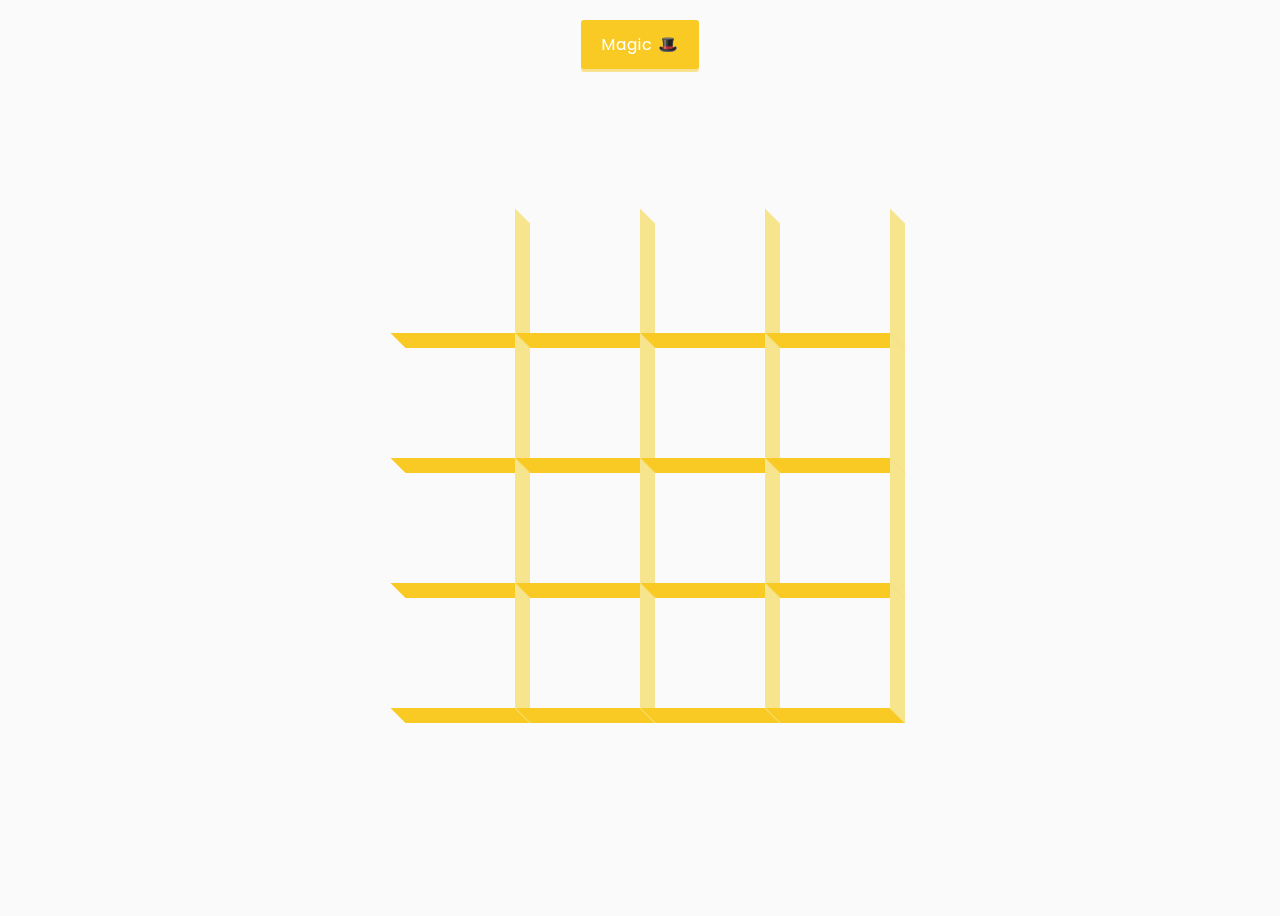
<file: Animated 3D Boxes/index.html>
<!DOCTYPE html>
<html lang="en">
<head>
    <meta charset="UTF-8">
    <meta http-equiv="X-UA-Compatible" content="IE=edge">
    <meta name="viewport" content="width=device-width, initial-scale=1.0">
    <link 
        rel="stylesheet" 
        href="https://cdnjs.cloudflare.com/ajax/libs/font-awesome/5.14.0/css/all.min.css" 
        integrity="sha512-1PKOgIY59xJ8Co8+NE6FZ+LOAZKjy+KY8iq0G4B3CyeY6wYHN3yt9PW0XpSriVlkMXe40PTKnXrLnZ9+fkDaog==" 
        crossorigin="anonymous" 
    />
    <link rel="stylesheet" href="style.css">
    <title>3D Boxes Background</title>
</head>
<body>
    <button id="btn" class="magic">Magic 🎩</button>
    <div id="boxes" class="boxes">
    </div>

    <script src="script.js"></script>
</body>
</html>
</file>
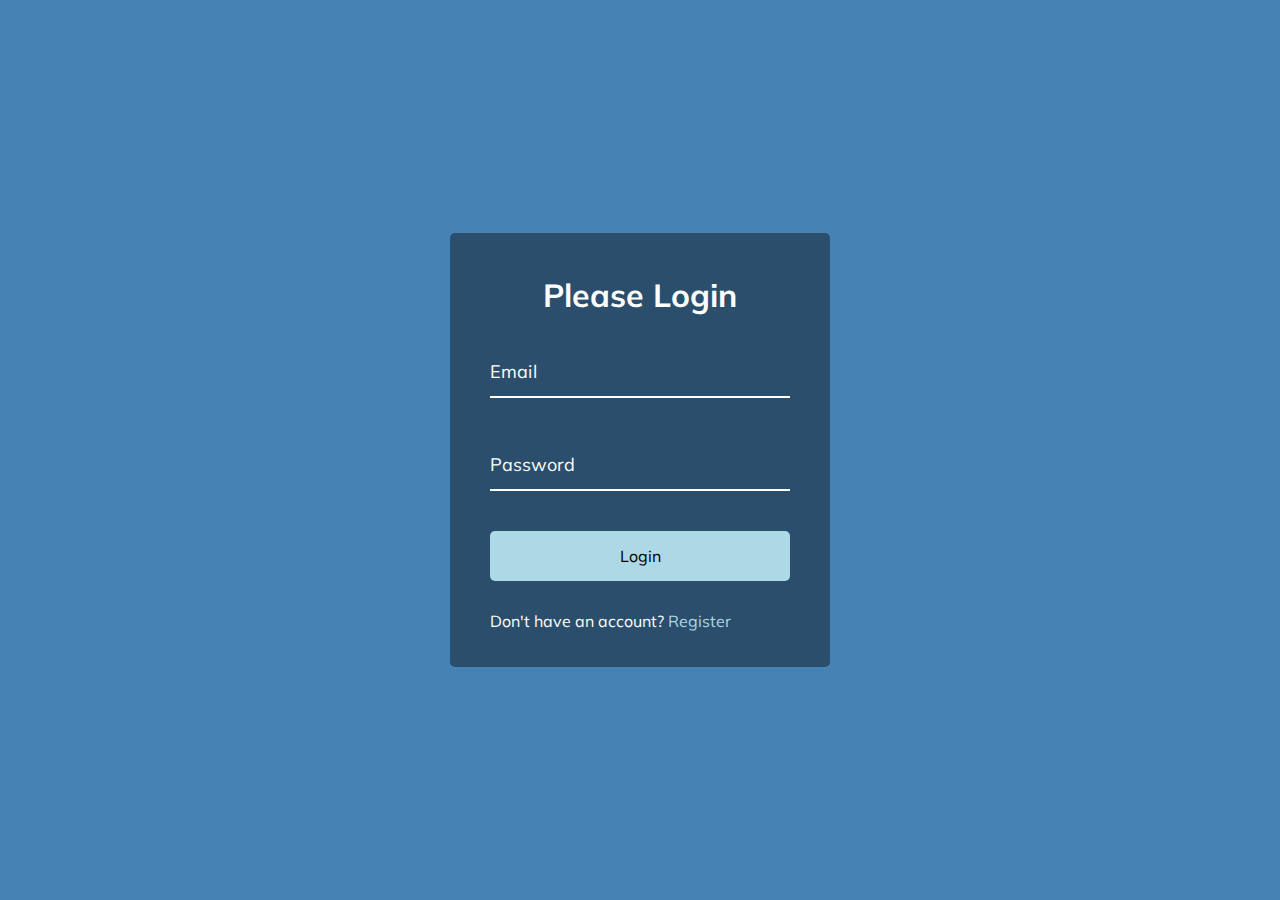
<file: Form Input Wave/index.html>
<!DOCTYPE html>
<html lang="en">
<head>
    <meta charset="UTF-8">
    <meta http-equiv="X-UA-Compatible" content="IE=edge">
    <meta name="viewport" content="width=device-width, initial-scale=1.0">
    <link rel="stylesheet" href="style.css">
    <title>Form Input Wave</title>
</head>
<body>
    <div class="container">
        <h1>Please Login</h1>
        <form>
            <div class="form-control">
                <input required type="text">
                <label>Email</label>
            </div>
            
            <div class="form-control">
                <input required type="password">
                <label>Password</label>
            </div>
            
            <button class="btn">Login</button>

            <p class="text">Don't have an account? <a href="#">Register</a> </p>
        </form>
    </div>
    
    <script src="script.js"></script>
</body>
</html>
</file>
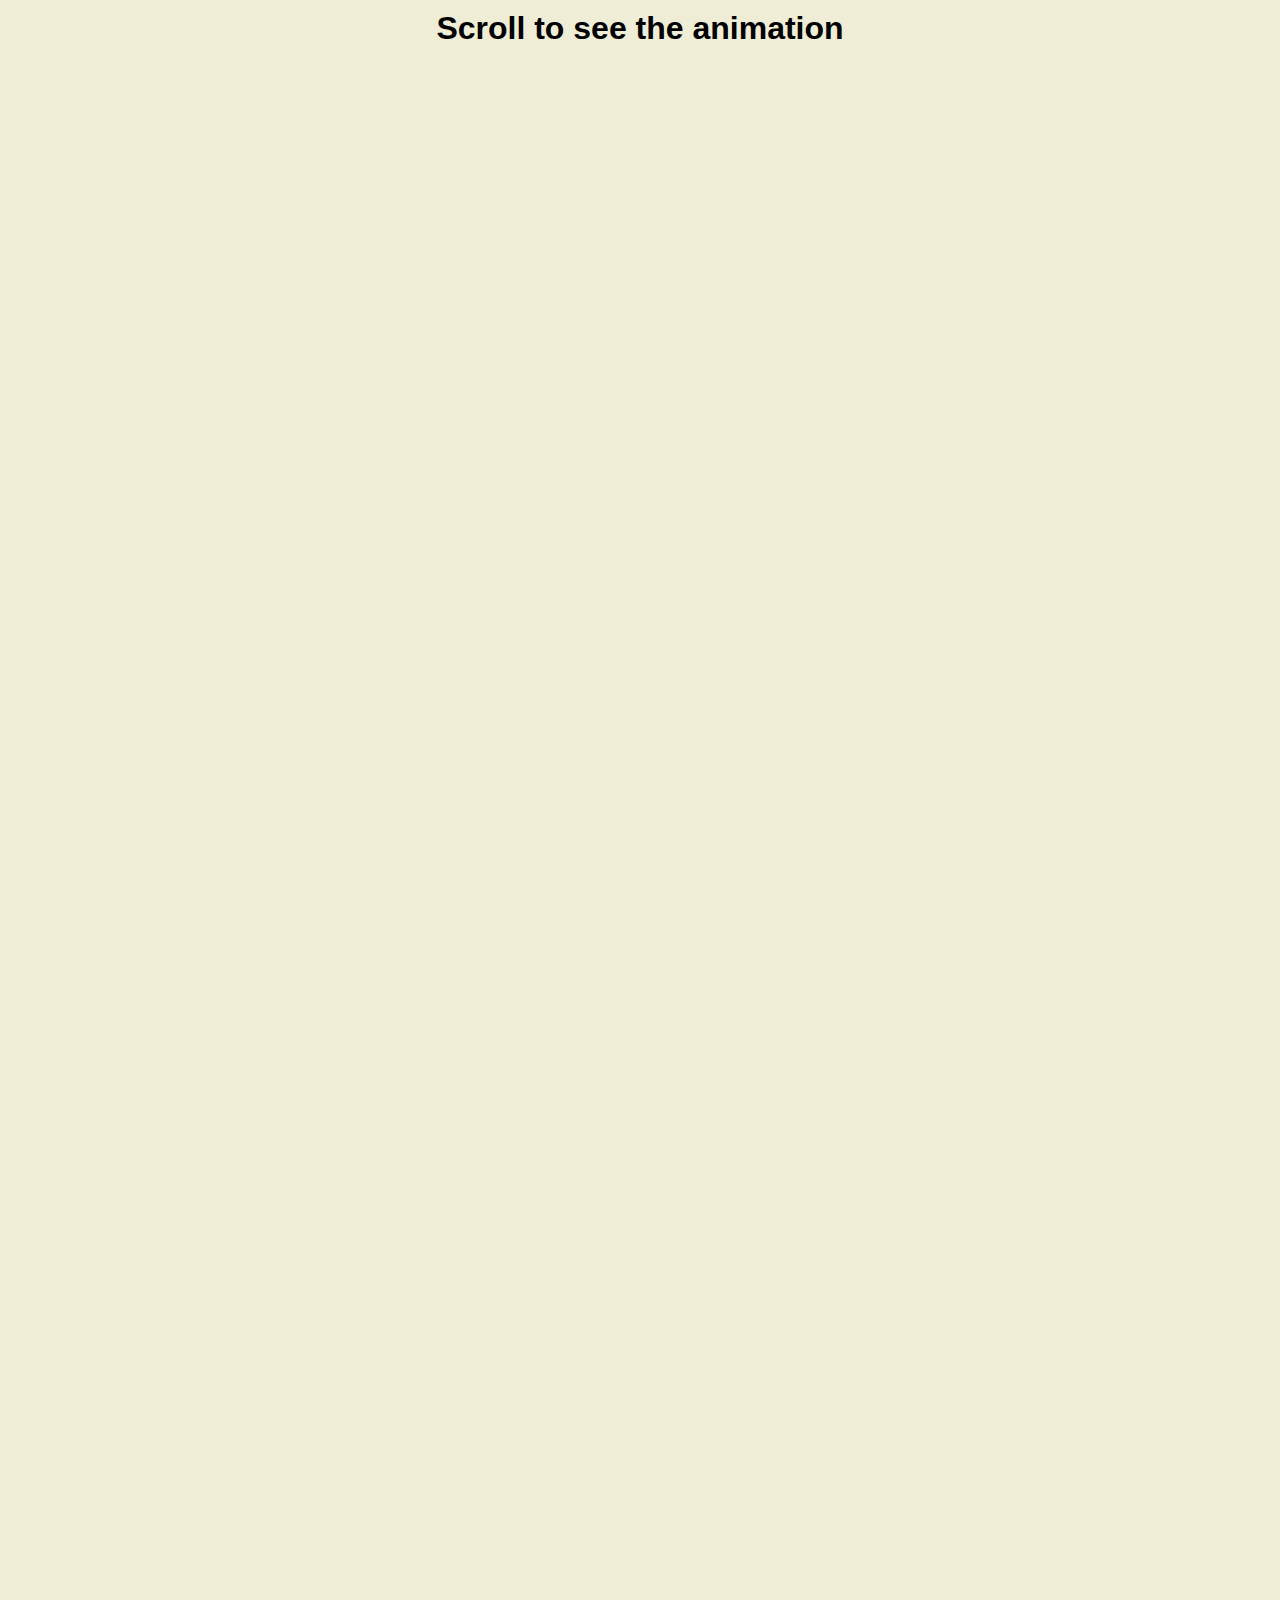
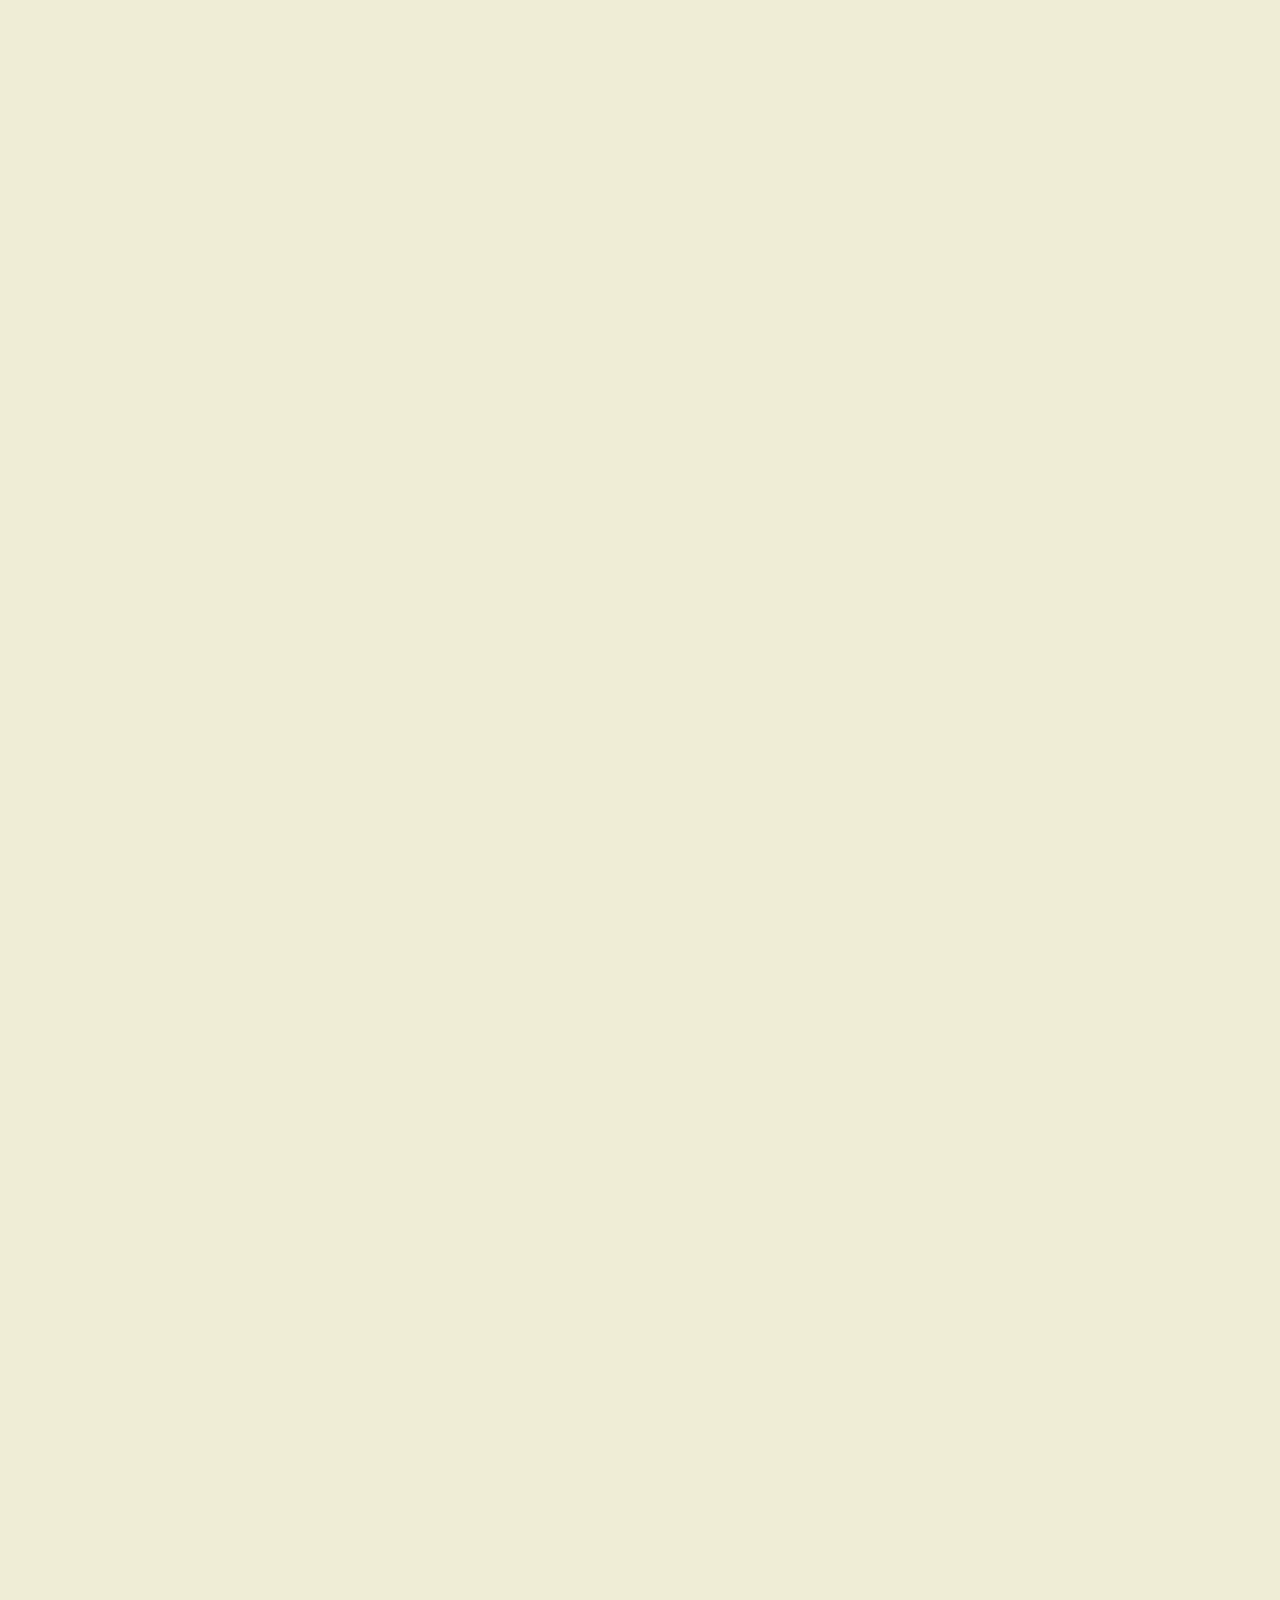
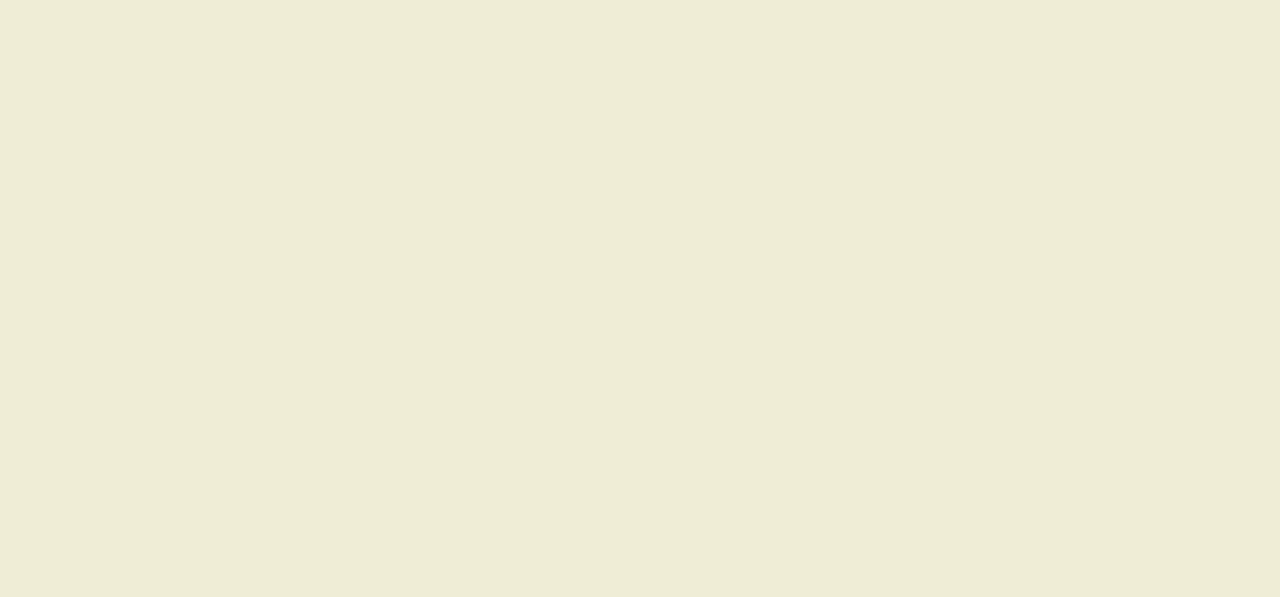
<file: Scroll Animation/index.html>
<!DOCTYPE html>
<html lang="en">
<head>
    <meta charset="UTF-8">
    <meta http-equiv="X-UA-Compatible" content="IE=edge">
    <meta name="viewport" content="width=device-width, initial-scale=1.0">
    <link rel="stylesheet" href="style.css">
    <title>Scroll Animation</title>
</head>
<body>
    <h1>Scroll to see the animation</h1>
    <div class="box"><h2>Content</h2></div>
    <div class="box"><h2>Content</h2></div>
    <div class="box"><h2>Content</h2></div>
    <div class="box"><h2>Content</h2></div>
    <div class="box"><h2>Content</h2></div>
    <div class="box"><h2>Content</h2></div>
    <div class="box"><h2>Content</h2></div>
    <div class="box"><h2>Content</h2></div>
    <div class="box"><h2>Content</h2></div>
    <div class="box"><h2>Content</h2></div>
    <div class="box"><h2>Content</h2></div>
    <div class="box"><h2>Content</h2></div>
    <div class="box"><h2>Content</h2></div>
    <div class="box"><h2>Content</h2></div>
    <div class="box"><h2>Content</h2></div>
    <div class="box"><h2>Content</h2></div>
    <div class="box"><h2>Content</h2></div>

    <script src="script.js"></script>
</body>
</html>
</file>
<file: Animated 3D Boxes/style.css>
@import url('https://fonts.googleapis.com/css2?family=Roboto:wght@400;700&display=swap');
@import url('https://fonts.googleapis.com/css2?family=Poppins&display=swap');

* {
    box-sizing: border-box;
}

body {
    background-color: #fafafa;
    font-family: 'Roboto', sans-serif;
    display: flex;
    flex-direction: column;
    align-items: center;
    justify-content: center;
    height: 100vh;
    overflow: hidden;
}

.magic {
    background-color: #f9ca24;
    color: #fff;
    font-family: 'Poppins', sans-serif;
    border: 0;
    border-radius: 3px;
    font-size: 16px;
    padding: 12px 20px;
    cursor: pointer;
    position: fixed;
    top: 20px;
    letter-spacing: 1px;
    box-shadow: 0 3px rgba(249, 202, 36, 0.5);
    z-index: 100;
}

.magic:focus {
    outline: none;
}

.magic:active {
    box-shadow: none;
    transform: translateY(2px);
}

.boxes {
    display: flex;
    flex-wrap: wrap;
    justify-content: space-around;
    height: 500px;
    width: 500px;
    position: relative;
    transition: 0.4s ease;
}

.boxes.big {
    width: 600px;
    height: 600px;
}

.boxes.big .box {
    transform: rotateZ(360deg);
}

.box {
    background-image: url('https://media.giphy.com/media/EZqwsBSPlvSda/giphy.gif');
    background-repeat: no-repeat;
    background-size: 500px 500px;
    position: relative;
    height: 125px;
    width: 125px;
    transition:  0.4s ease;
}

.box::after {
    content: "";
    background-color: #f6e58d;
    position: absolute;
    top: 8px;
    right: -15px;
    height: 100%;
    width: 15px;
    transform: skewY(45deg);
}

.box::before {
    content: "";
    background-color: #f9ca24;
    position: absolute;
    left: 8px;
    bottom: -15px;
    height: 15px;
    width: 100%;
    transform: skewX(45deg);
}
</file>
<file: Form Input Wave/style.css>
@import url('https://fonts.googleapis.com/css?family=Muli&display=swap');

* {
    box-sizing: border-box;
}

body {
    background-color: steelblue;
    color: #fff;
    font-family: 'Muli', sans-serif;
    display: flex;
    flex-direction: column;
    align-items: center;
    justify-content: center;
    height: 100vh;
    overflow: hidden;
    margin: 0;
}

.container {
    background-color: rgba(0, 0, 0, 0.4);
    padding: 20px 40px;
    border-radius: 5px;
}

.container h1  {
    text-align: center;
    margin-bottom: 30px;
}

.container a {
    text-decoration: none;
    color: lightblue;
}

.btn {
    cursor: pointer;
    display: inline-block;
    width: 100%;
    background: lightblue;
    padding: 15px;
    font-family: inherit;
    font-size: 16px;
    border: 0;
    border-radius: 5px;
}

.btn:focus {
    outline: 0;
}

.btn:active {
    transform: scale(0.98);
}

.text {
    margin-top: 30px;
}

.form-control {
    position: relative;
    margin: 20px 0 40px;
    width: 300px;
}

.form-control input {
    background-color: transparent;
    border: 0;
    border-bottom: 2px solid #fff;
    display: block;
    width: 100%;
    padding: 15px 0;
    font-size: 18px;
    color: #fff;
}

.form-control input:focus,
.form-control input:valid {
    outline: 0;
    border-bottom-color: lightblue;
}

.form-control label {
    position: absolute;
    top: 15px;
    left: 0;
}

.form-control label span {
    display: inline-block;
    font-size: 18px;
    min-width: 5px;
    transition: 0.3s cubic-bezier(0.68, -0.55, 0.265, 1.55);
}

.form-control input:focus + label span,
.form-control input:valid + label span {
    color: lightblue;
    transform: translateY(-30px);
}
</file>
<file: Scroll Animation/style.css>
* {
    box-sizing: border-box;
}

body {
    background-color: #efedd6;
    font-family: sans-serif;
    display: flex;
    flex-direction: column;
    align-items: center;
    justify-content: center;
    margin: 0;
    overflow-x: hidden;
}

h1 {
    margin: 10px;
}

.box {
    background-color: steelblue;
    color: #fff;
    display: flex;
    align-items: center;
    justify-content: center;
    width: 400px;
    height: 200px;
    margin: 10px;
    border-radius: 10px;
    box-shadow: 2px 4px 5px rgba(0, 0, 0, 0.3);
    transform: translateX(400%);
    transition: transform 0.4s ease;
}

.box:nth-of-type(even) {
    transform: translateX(-400%);
}

.box.show {
    transform: translateX(0);
}

.box h2 {
    font-size: 45px;
}
</file>
